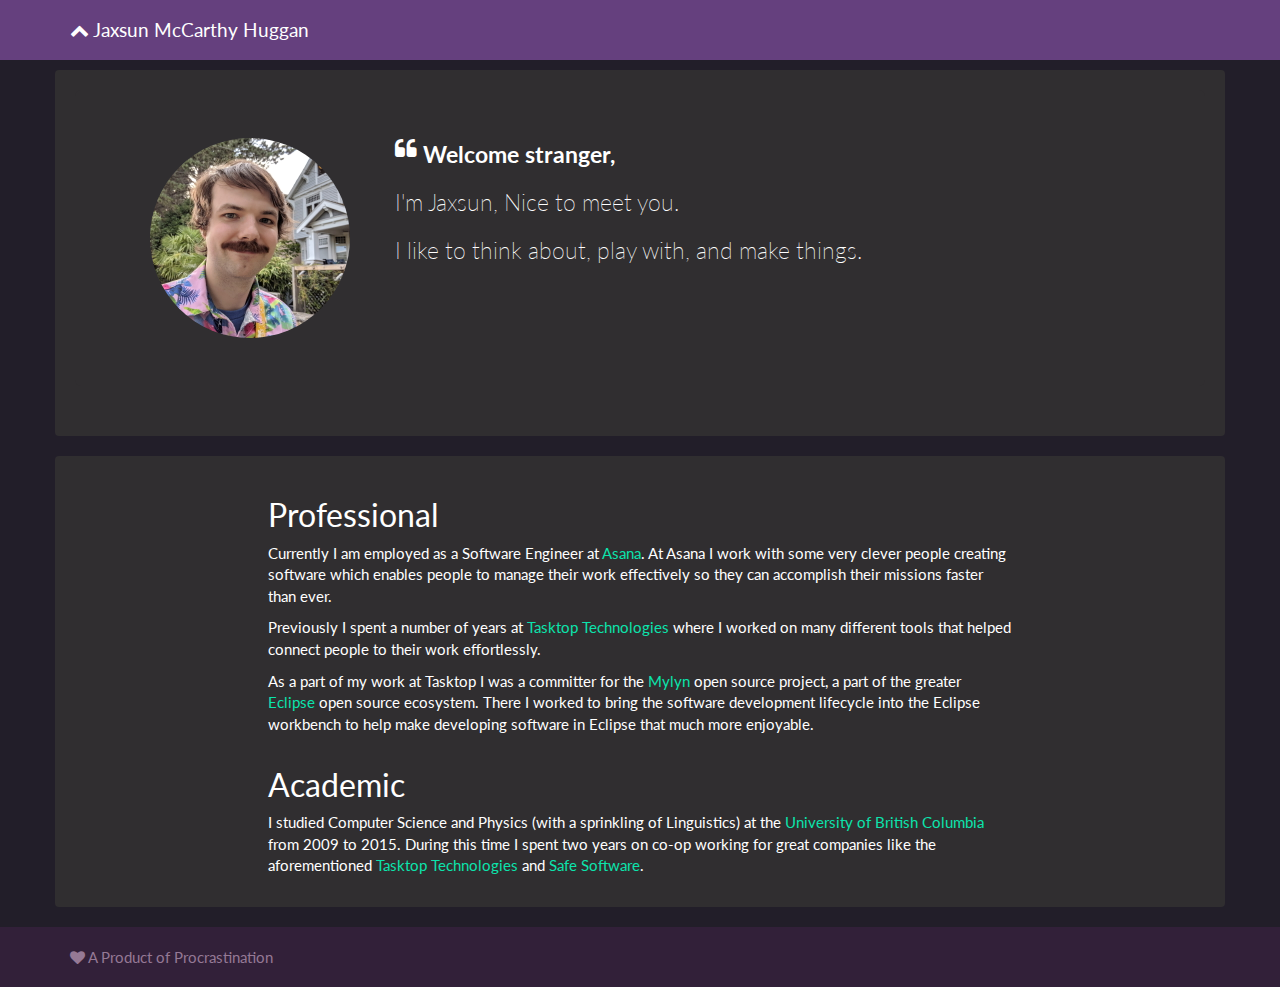
<file: index.html>
<!DOCTYPE html>
<html lang="en">

<head>
  <meta charset="utf-8">
  <meta http-equiv="X-UA-Compatible" content="IE=edge">
  <meta name="viewport" content="width=device-width, initial-scale=1">

  <title>Jaxsun McCarthy Huggan</title>

  <link rel="icon" href="img/inv.png">

  <!-- Bootstrap -->
  <link href="css/bootstrap.css" rel="stylesheet">
  <!-- Fontawesome -->
  <link href="css/font-awesome.css" rel="stylesheet">

  <!-- Custom Bootstrap CSS -->
  <link href="css/bootstrap-custom.css" rel="stylesheet">
</head>

<body>
  <nav class="navbar navbar-default navbar-fixed-top">
    <div class="container">
      <div class="navbar-header">
        <a class="navbar-brand" href="#">
          <i class="fa fa-chevron-up"></i> Jaxsun McCarthy
          <span class="hidden-xs">Huggan</span>
        </a>
      </div>
    </div>
  </nav>

  <div class="container well">
    <div class="jumbotron">
      <div class="row">
        <div class="col-md-3 text-center">
          <img src="img/jaxface-square.jpg" class="img-circle" width="200px" height="200px"></img>
          <br class="visible-sm">
        </div>
        <div class="col-md-9">
          <p>
            <i class="fa fa-quote-left pull-left"></i>
            <strong>Welcome stranger,</strong>
          </p>
          <p>I'm Jaxsun, Nice to meet you.</p>
          <p>I like to think about, play with, and make things.</p>
        </div>
      </div>
    </div>
  </div>
  <div class="container well" id="professional">
    <div class="row">
      <div class="col-md-2"></div>
      <div class="col-md-8">
        <h2>Professional</h2>
        <p>
          Currently I am employed as a Software Engineer at <a href="https://asana.com">Asana</a>. At Asana I work with some very clever people creating software which enables people to manage their work effectively so they can accomplish their missions faster than ever.
        </p>
        <p>
          Previously I spent a number of years at <a href="https://tasktop.com">Tasktop Technologies</a> where I worked on many different tools that helped connect people to their work effortlessly.
        </p>
      </div>
      <div class="col-md-2"></div>
    </div>
    <div class="row">
      <div class="col-md-2"></div>
      <div class="col-md-8">
        <p>
          As a part of my work at Tasktop I was a committer for the <a href="https://eclipse.org/mylyn">Mylyn</a> open source project, a part of the greater <a href="https://www.eclipse.org">Eclipse</a> open source ecosystem. There I worked to bring the software development lifecycle into the Eclipse workbench to help make developing software in Eclipse that much more enjoyable.
        </p>
      </div>
      <div class="col-md-2"></div>
    </div>
    <div class="row">
      <div class="col-md-2"></div>
      <div class="col-md-8">
        <h2>Academic</h2>
        <p>
          I studied Computer Science and Physics (with a sprinkling of Linguistics) at the <a href="https://ubc.ca">University of British Columbia</a> from 2009 to 2015. During this time I spent two years on co-op working for great companies like the aforementioned <a href="https://tasktop.com">Tasktop Technologies</a> and <a href="https://safe.com">Safe Software</a>.
        </p>
      </div>
      <div class="col-md-2"></div>
    </div>
  </div>

  <footer class="footer footer-default">
    <div class="container">
      <p class="text-muted">
        <i class="fa fa-heart"></i> A Product of Procrastination
        <a class="pull-right" href="http://jaxsunm.freehostia.com">It's a secret to everyone</a>
      </p>
    </div>
  </footer>

  <script src="https://ajax.googleapis.com/ajax/libs/jquery/1.11.1/jquery.min.js"></script>
  <script src="js/bootstrap.min.js"></script>
</body>

</html>
</file>
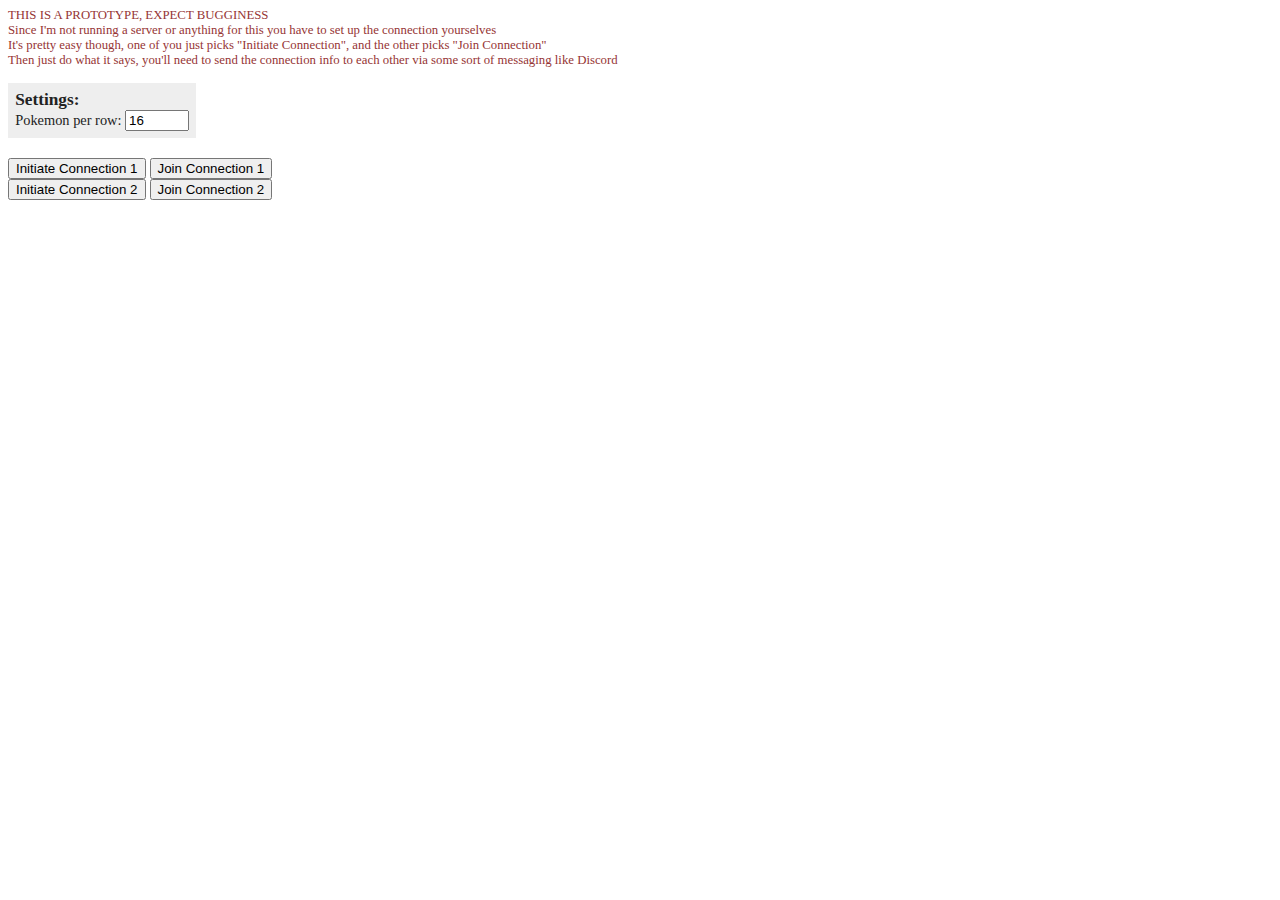
<file: pokedexLockout/index.html>
<!DOCTYPE html>
<html>
    <head>
        <meta charset="UTF-8" />
        <title>Pokedex Lockout Prototype</title>
        <link href="index.css" rel="stylesheet" type="text/css" />
        <script src="https://code.jquery.com/jquery-3.1.0.js"></script>
        <script src="js/adapter.js"></script>
        <script src="js/main.js"></script>
        <script src="js/board.js"></script>
    </head>
    <body>
        <div id="instructions" class="instructions">
            THIS IS A PROTOTYPE, EXPECT BUGGINESS<br />
            Since I'm not running a server or anything for this you have to set
            up the connection yourselves<br />
            It's pretty easy though, one of you just picks "Initiate
            Connection", and the other picks "Join Connection"<br />
            Then just do what it says, you'll need to send the connection info
            to each other via some sort of messaging like Discord<br /><br />
        </div>
        <div id="start-settings">
            <span class="head">Settings:</span><br />
            Pokemon per row:
            <input
                id="poke-per-row"
                type="number"
                value="16"
                min="8"
                max="160"
            />
        </div>
        <div id="setup-1">
            <button id="initiate-connection-1">Initiate Connection 1</button>
            <button id="join-connection-1">Join Connection 1</button>
        </div>
        <div id="setup-2">
            <button id="initiate-connection-2">Initiate Connection 2</button>
            <button id="join-connection-2">Join Connection 2</button>
        </div>
        <div id="board" style="display:none">
            <h3>Pokèdex Lockout (prototype)</h3>
        </div>
        <!-- <div id="sync-cover"></div> -->
    </body>
</html>
</file>
<file: pokedexLockout/index.css>
.instructions {
    font-size: 80%;
    color: #963535;
}

#start-settings {
    display: inline-block;
    color: #222;
    font-size: 90%;
    margin-bottom: 20px;

    padding: 0.5em;
    background-color: #eee;
}

.head {
    font-weight: bold;
    font-size: 120%;
}

.square-thing {
    width: 26px;
    height: 26px;
    display: inline-block;
    border: solid 3px #fff;
    vertical-align: middle;
}

#new-game-button {
    background: url(img/new_game.png);
}

#new-game-button {
    background: #eee, url(img/new_game.png);
}

.square-thing.color1 {
    background-color: #fdd;
}
.square-thing.color1:hover {
    background-color: #fbb;
}
.square-thing.color1.chosen,
.square-thing.color1.chosen:hover {
    background-color: #f66;
}

.square-thing.color2 {
    background-color: #ddf;
}
.square-thing.color2:hover {
    background-color: #bbf;
}
.square-thing.color2.chosen,
.square-thing.color2.chosen:hover {
    background-color: #66f;
}

.square-thing.color3 {
    background-color: #d3ffe9;
}
.square-thing.color3:hover {
    background-color: rgb(195, 255, 187);
}
.square-thing.color3.chosen,
.square-thing.color3.chosen:hover {
    background-color: rgb(73, 187, 73);
}

.text-color1 {
    text-align: center;
    color: #b22;

    font-weight: bold;
}
.text-color1 div {
    position: relative;
    top: 50%;
    transform: translateY(-50%);
}

.text-color2 {
    text-align: center;
    color: #22b;

    font-weight: bold;
}
.text-color2 div {
    position: relative;
    top: 50%;
    transform: translateY(-50%);
}

.text-color3 {
    text-align: center;
    color: #219c58;

    font-weight: bold;
}
.text-color3 div {
    position: relative;
    top: 50%;
    transform: translateY(-50%);
}

.poke-img {
    width: 32px;
    height: 32px;
}

.poke {
    width: 32px;
    height: 32px;
    display: inline-block;
    vertical-align: middle;
}

.poke:hover {
    background-color: #eee;
}

.poke.color1 {
    background-color: #f66;
}
.poke.color1:hover {
    background-color: #fbb;
}

.poke.color2 {
    background-color: #66f;
}
.poke.color2:hover {
    background-color: #bbf;
}

.poke.color3 {
    background-color: #5ec08f;
}
.poke.color3:hover {
    background-color: #b6ddc2;
}

#connection1-status.good {
    background: url(img/ok.png);
}
#connection1-status.warning {
    background: url(img/warning.png);
}
#connection1-status.bad {
    background: url(img/bad.png);
}

#connection2-status.good {
    background: url(img/ok.png);
}
#connection2-status.warning {
    background: url(img/warning.png);
}
#connection2-status.bad {
    background: url(img/bad.png);
}

#sync-cover {
    display: none;
    position: fixed;
    height: 100vh;
    width: 100vw;
    top: 0;
    left: 0;
    background: rgba(0, 0, 0, 0.03);
}
</file>
